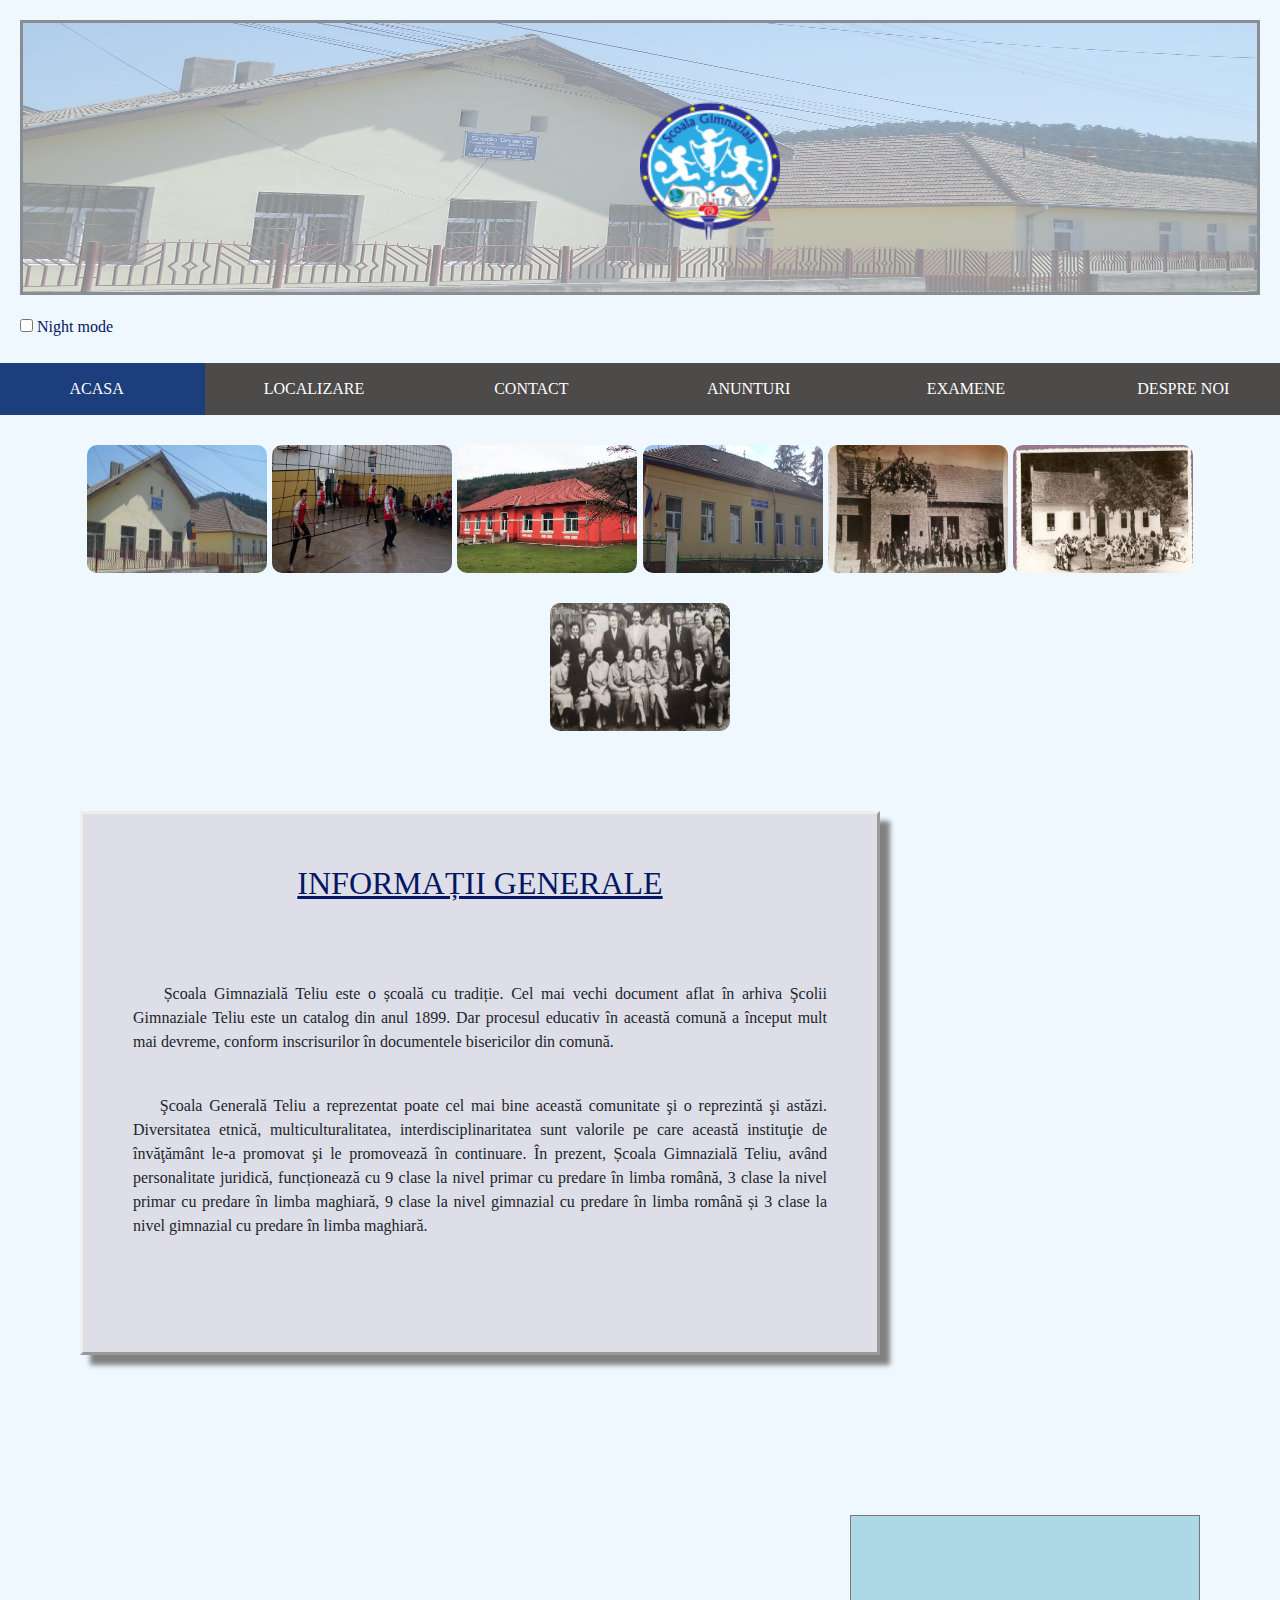
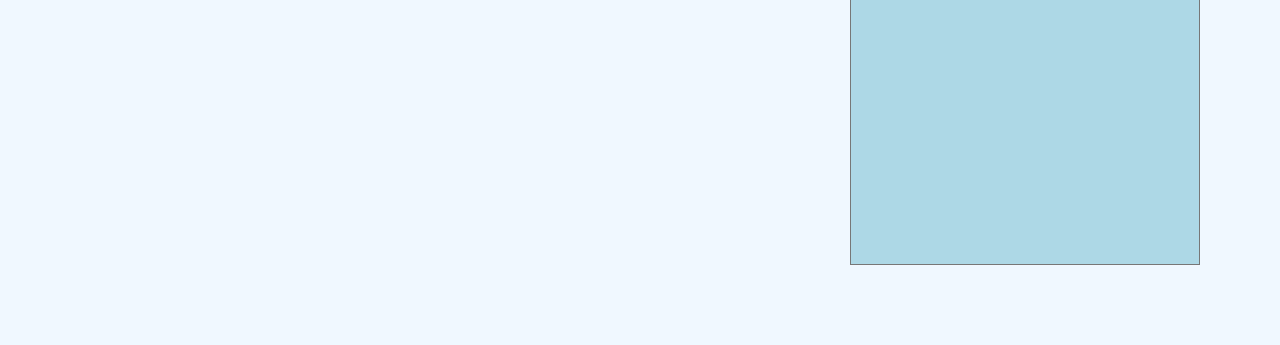
<file: index.html>
<!DOCTYPE html>

<html>

<head>
    <title>Scoala Gimnaziala Teliu - Main Page</title>
    <link rel="shortcut icon" href="images/icon.png">
    <link href="https://cdn.jsdelivr.net/npm/bootstrap@5.1.1/dist/css/bootstrap.min.css" rel="stylesheet">
    <link href="styles.css" rel="stylesheet">
    <script src="scripts.js"></script>
</head>

<body>

    <div style="position: relative; left: 20; top: 20; padding: 20px;">
        <center>
            <img class="school_background" src="images/cover.jpg" height="275" width="100%" " border="3 " alt="Scoala Teliu " style="opacity: 50%; "></center>
            <center><img class="logo " src="images/icon.png " width="140 " height="140 "></center>
        </div>

        <div>
            <font id="night" color="#041664 " face="Copperplate Gothic ">
                &nbsp &nbsp &nbsp<input id="check1" type='checkbox'> Night mode
            </font>
        </div>
        <br>

        <div class="container-fluid "></div>
            <div class = "row " style="background-color: rgb(77, 74, 74); position: sticky; top: 0; ">
                <a class="col-sm-2 " href="index.html" style="background-color: #1c3e7c; ">ACASA</a>
                <a class="col-sm-2 " href="localizare.html">LOCALIZARE</a>
                <a class="col-sm-2 " href="contact.html">CONTACT</a>
                <a class="col-sm-2 " href="anunturi.html">ANUNTURI</a>
                <a class="col-sm-2 " href="examene.html">EXAMENE</a>
                <a class="col-sm-2 " href="about.html">DESPRE NOI</a>
            </div>
        </div>

        <center>
            <img src="images/img1.jpg" height="128 " width="180 " style="border-radius: 10px; margin-top: 30px " alt="Imagine 1 " class="photo">
            <img src="images/img2.jpg" height="128 " width="180 " style="border-radius: 10px; margin-top: 30px " alt="Imagine 2 " class="photo">
            <img src="images/img3.jpg" height="128 " width="180 " style="border-radius: 10px; margin-top: 30px " alt="Imagine 3 " class="photo">
            <img src="images/img4.jpg" height="128 " width="180 " style="border-radius: 10px; margin-top: 30px " alt="Imagine 4 " class="photo">
            <img src="images/img5.jpg" height="128 " width="180 " style="border-radius: 10px; margin-top: 30px " alt="Imagine 5 " class="photo">
            <img src="images/img6.jpg" height="128 " width="180 " style="border-radius: 10px; margin-top: 30px " alt="Imagine 6 " class="photo">
            <img src="images/img7.jpg" height="128 " width="180 " style="border-radius: 10px; margin-top: 30px " alt="Imagine 7 " class="photo">
        </center>
        
        <center>
            <div class="pagina ">
                <h2><font id="nightTitle" color="#041664 " face="Copperplate Gothic "><u>INFORMAȚII GENERALE</font></u></h2>
                <br><br><br>
                <p align="justify "><font face="Calibri ">&nbsp &nbsp Școala Gimnazială Teliu este o școală cu tradiție. Cel mai vechi document aflat în arhiva Şcolii Gimnaziale Teliu este un catalog din anul 1899. Dar procesul educativ în această comună a început mult mai devreme, conform inscrisurilor în documentele bisericilor din comună.</font></p>
                <br>
                <p align="justify "><font face="Calibri ">&nbsp &nbsp Şcoala Generală Teliu a reprezentat poate cel mai bine această comunitate şi o reprezintă şi astăzi. Diversitatea etnică, multiculturalitatea, interdisciplinaritatea sunt valorile pe care această instituţie de învăţământ le-a promovat şi le promovează în continuare. În prezent, Școala Gimnazială Teliu, având personalitate juridică, funcționează cu 9 clase la nivel primar cu predare în limba română, 3 clase la nivel primar cu predare în limba maghiară, 9 clase la nivel gimnazial cu predare în limba română și 3 clase la nivel gimnazial cu predare în limba maghiară.</font>
                <br><br><br>
            </div>

            <iframe src="https://calendar.google.com/calendar/embed?height=600&wkst=1&bgcolor=%233F51B5&ctz=Europe%2FBucharest&showTitle=0&src=cm8ucm9tYW5pYW4ub2ZmaWNpYWwjaG9saWRheUBncm91cC52LmNhbGVuZGFyLmdvb2dsZS5jb20&color=%237986CB " style="border:solid
                1px #777; float:right; margin: 80px; " width="350 " height="350 " frameborder="0 " scrolling="no "></iframe>
        </center>

    </body>
</html>
</file>
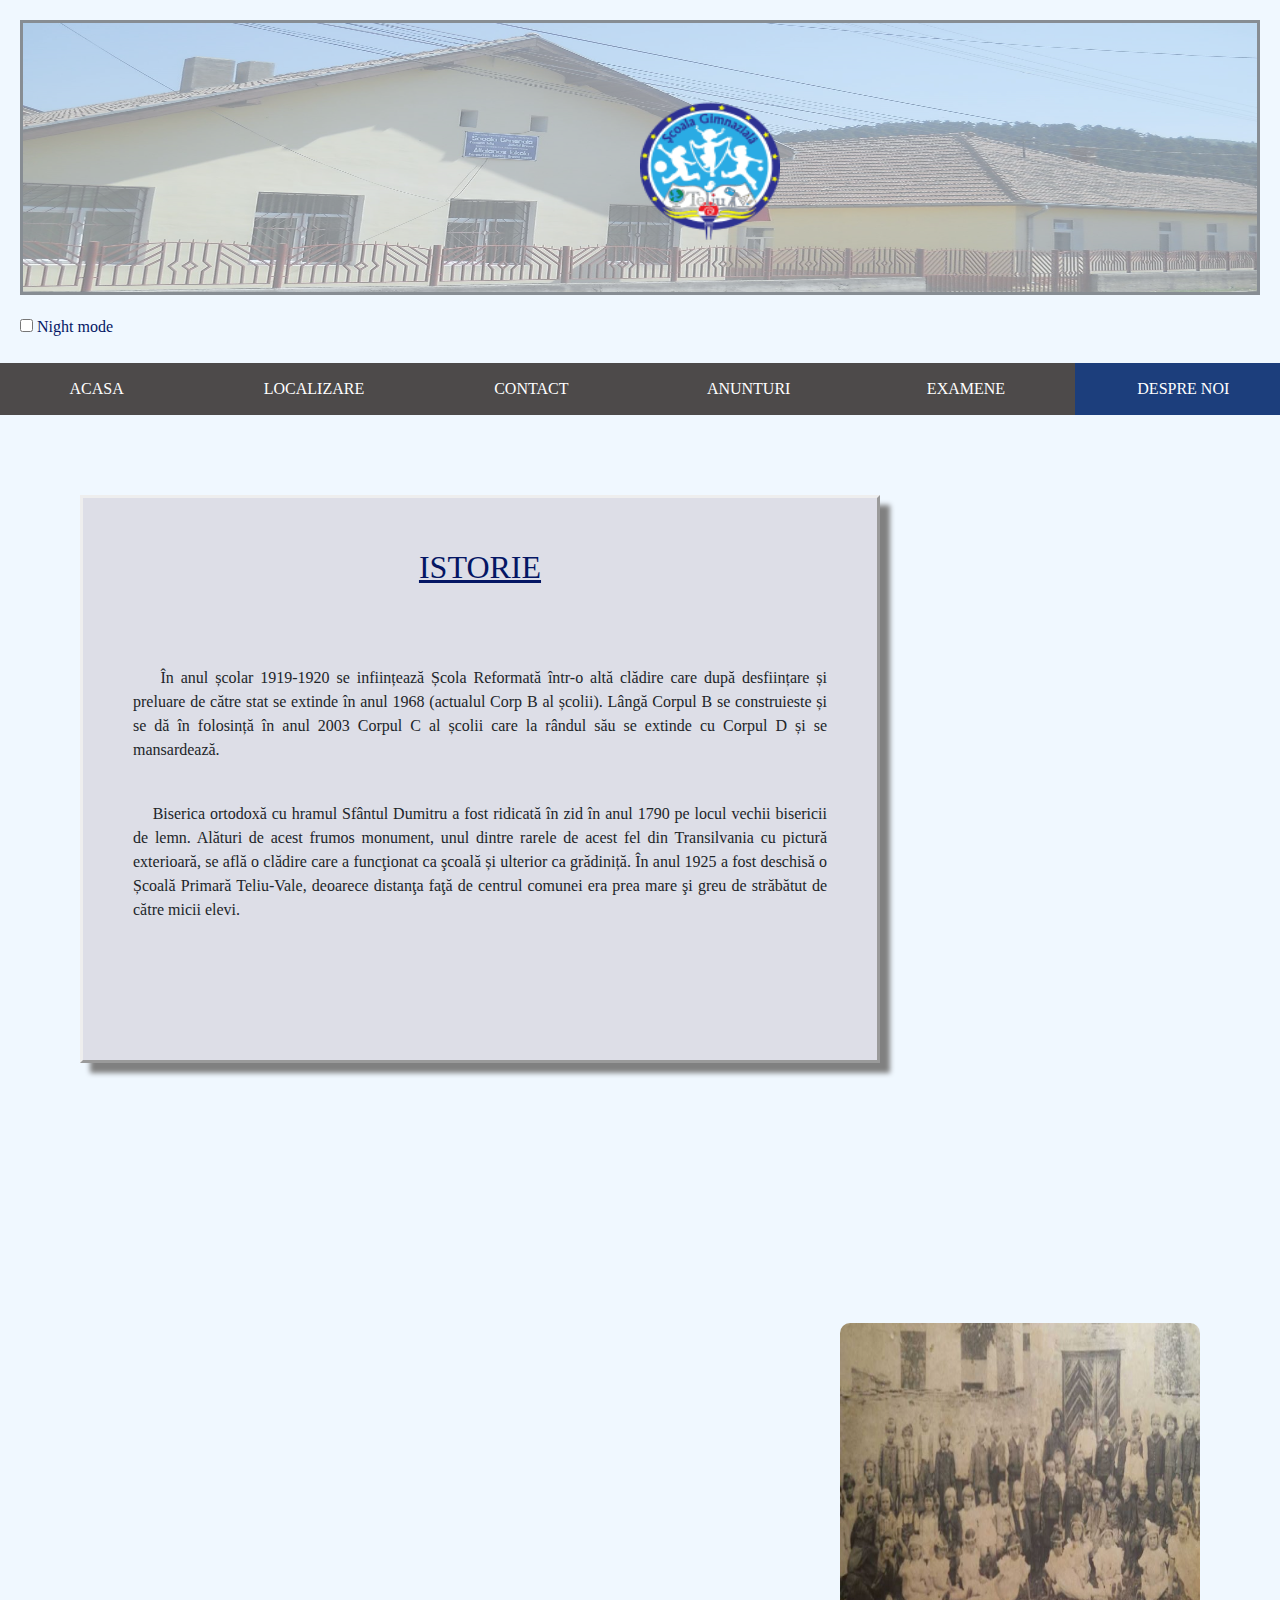
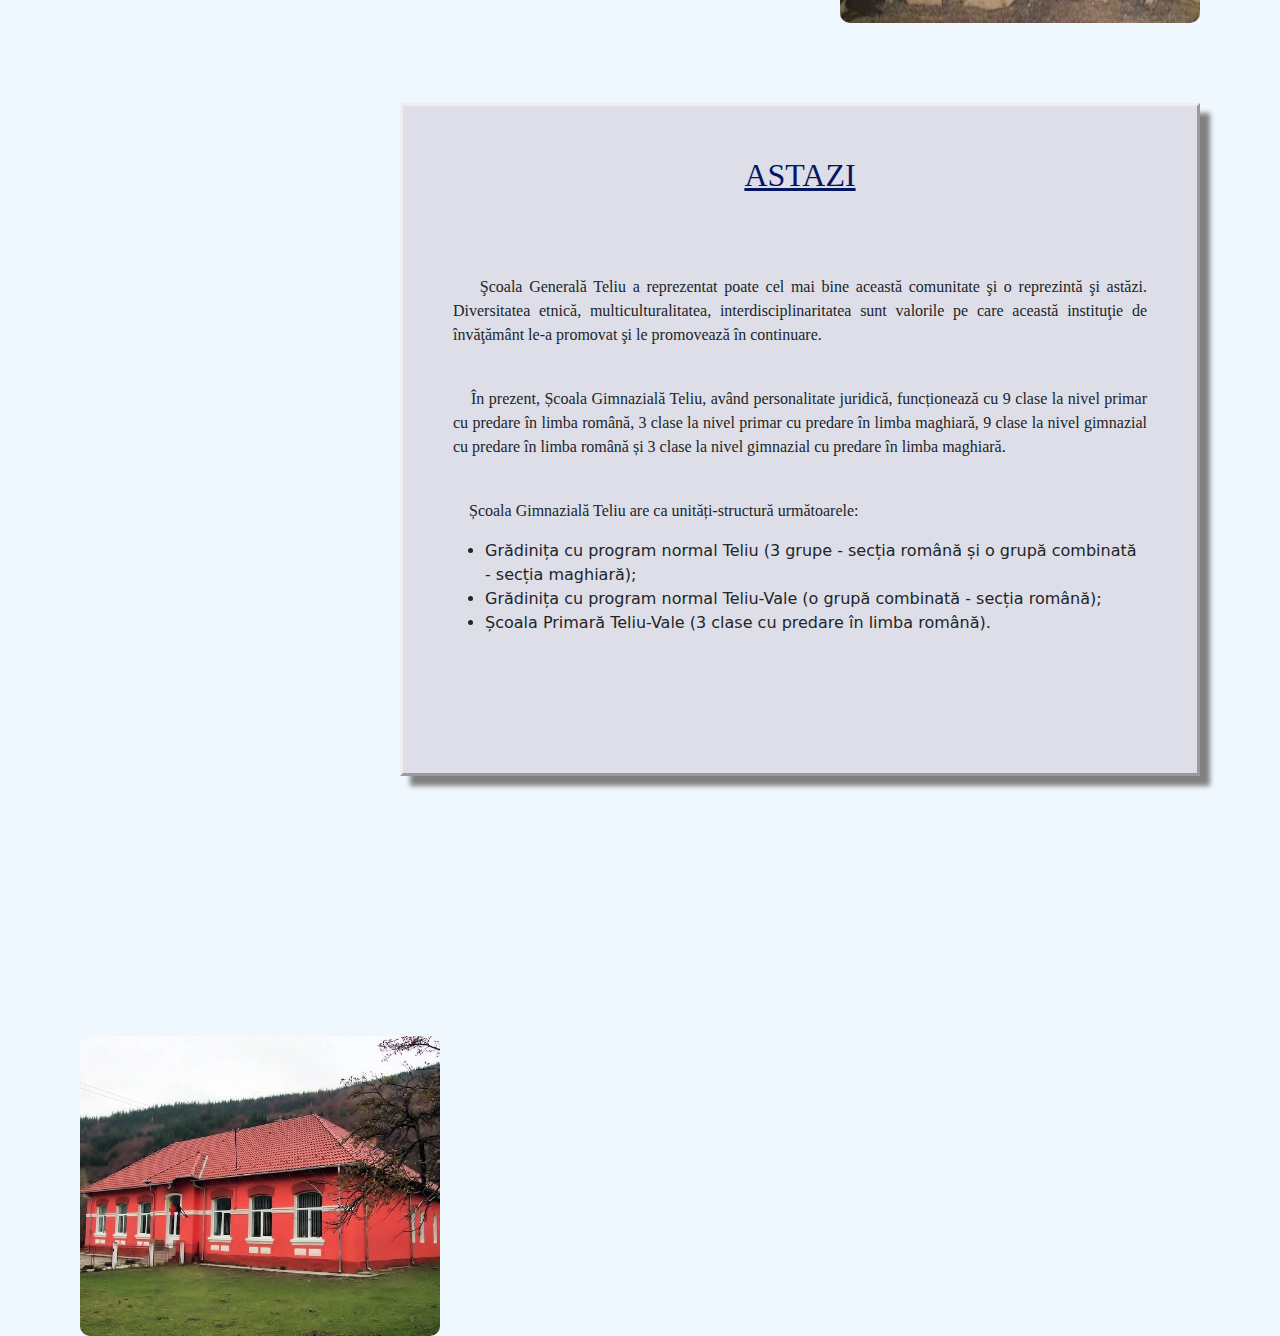
<file: about.html>
<!DOCTYPE html>

<html>

<head>
    <title>Scoala Gimnaziala Teliu - About</title>
    <link rel="shortcut icon" href="images/icon.png">
    <link href="https://cdn.jsdelivr.net/npm/bootstrap@5.1.1/dist/css/bootstrap.min.css" rel="stylesheet">
    <link href="styles.css" rel="stylesheet">
    <script src="scripts.js"></script>
</head>

<body>
    <div style="position: relative; left: 20; top: 20; padding: 20px;">
        <center>
            <img class="school_background" src="images/cover.jpg" height="275" width="100%" " border="3 " alt="Scoala Teliu " style="opacity: 50%; "></center>
            <center><img class="logo" src="images/icon.png " width="140 " height="140 "></center>
        </div>

        <div>
            <font id="night" color="#041664 " face="Copperplate Gothic ">
                &nbsp &nbsp &nbsp<input id="check1" type='checkbox'> Night mode
            </font>
        </div>
        <br>

        <div class="container-fluid "></div>
            <div class = "row " style="background-color: rgb(77, 74, 74); position: sticky; top: 0; ">
                <a class="col-sm-2 " href="index.html ">ACASA</a>
                <a class="col-sm-2 " href="localizare.html ">LOCALIZARE</a>
                <a class="col-sm-2 " href="contact.html ">CONTACT</a>
                <a class="col-sm-2 " href="anunturi.html ">ANUNTURI</a>
                <a class="col-sm-2 " href="examene.html ">EXAMENE</a>
                <a class="col-sm-2 " href="about.html " style="background-color: #1c3e7c; ">DESPRE NOI</a>
            </div>
        </div>

        <center>
            <div class="pagina ">
                <h2><font id="nightTitle" color="#041664 " face="Copperplate Gothic "><u>ISTORIE</font></u></h2>
                <br><br><br>
                <p align="justify "><font face="Calibri ">&nbsp &nbsp În anul școlar 1919-1920 se inființează Școla Reformată într-o altă clădire care după desființare și preluare de către stat se extinde în anul 1968 (actualul Corp B al școlii). Lângă Corpul B se construieste și se dă în folosință în anul 2003 Corpul C al școlii care la rândul său se extinde cu Corpul D și se mansardează.</font></p>
                <br>
                <p align="justify "><font face="Calibri ">&nbsp &nbsp Biserica ortodoxă cu hramul Sfântul Dumitru a fost ridicată în zid în anul 1790 pe locul vechii bisericii de lemn. Alături de acest frumos monument, unul dintre rarele de acest fel din Transilvania cu pictură exterioară, se află o clădire care a funcţionat ca şcoală și ulterior ca grădiniță. În anul 1925 a fost deschisă o Școală Primară Teliu-Vale, deoarece distanţa faţă de centrul comunei era prea mare şi greu de străbătut de către micii elevi.</font></p>
                <br><br><br>
            </div>

            <img src="images/img8.jpg" style="float:right; margin-right: 80px; margin-top:180px; width: 360px; height: 300px; border-radius: 10px;">
            
            <div class="pagina " style="float: right;">
                <h2><font id="nightTitle2" color="#041664 " face="Copperplate Gothic "><u>ASTAZI</font></u></h2>
                <br><br><br>
                <p align="justify "><font face="Calibri ">&nbsp &nbsp Şcoala Generală Teliu a reprezentat poate cel mai bine această comunitate şi o reprezintă şi astăzi. Diversitatea etnică, multiculturalitatea, interdisciplinaritatea sunt valorile pe care această instituţie de învăţământ le-a promovat şi le promovează în continuare.</font></p>
                <br>
                <p align="justify "><font face="Calibri ">&nbsp &nbsp În prezent, Școala Gimnazială Teliu, având personalitate juridică, funcționează cu 9 clase la nivel primar cu predare în limba română, 3 clase la nivel primar cu predare în limba maghiară, 9 clase la nivel gimnazial cu predare în limba română și 3 clase la nivel gimnazial cu predare în limba maghiară.</font></p>
                <br>
                <p align="justify "><font face="Calibri">&nbsp &nbsp Școala Gimnazială Teliu are ca unități-structură următoarele:</font></p>
                <ul>
                    <li style="text-align: left;">Grădinița cu program normal Teliu (3 grupe - secția română și o grupă combinată - secția maghiară);</li>
                    <li style="text-align: left;">Grădinița cu program normal Teliu-Vale (o grupă combinată - secția română);</li>
                    <li style="text-align: left;">Școala Primară Teliu-Vale (3 clase cu predare în limba română).</li>
                </ul>
                <br><br><br>
            </div>

            <img src="images/img3.jpg" style="float:left; margin-left: 80px; margin-top:180px; width: 360px; height: 300px; border-radius: 10px;">

        </center>
    </body>
</html>
</file>
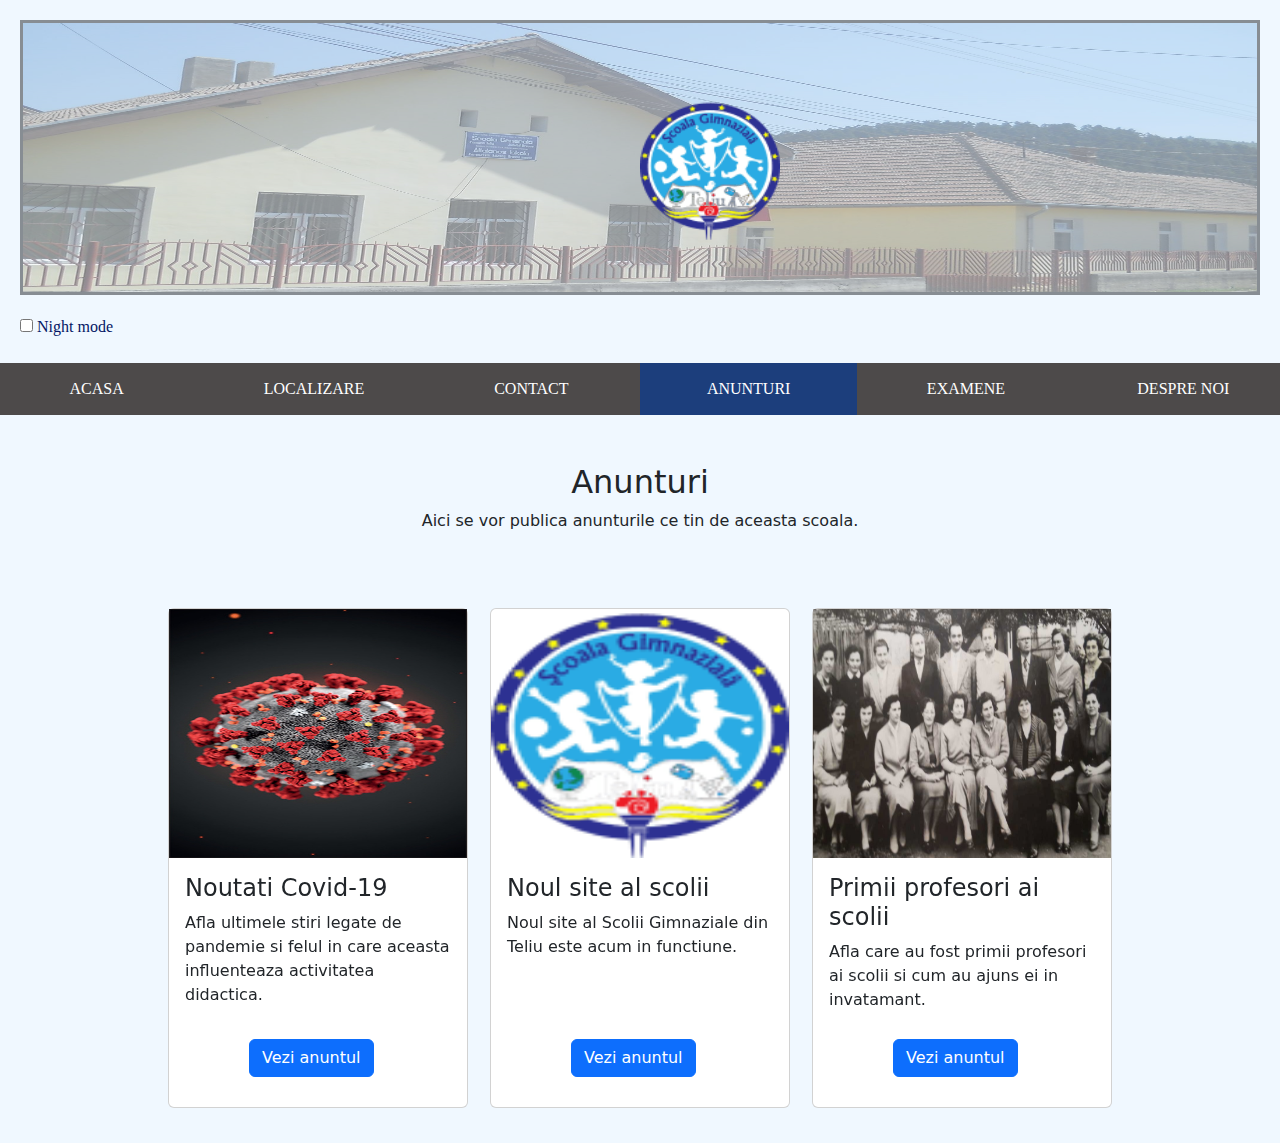
<file: anunturi.html>
<!DOCTYPE html>

<html>
    <head>
        <title>Scoala Gimnaziala Teliu - Announces</title>
		<meta charset="utf-8">
		<meta name="viewport" content="width=device-width, initial-scale=1">
		<link href="https://cdn.jsdelivr.net/npm/bootstrap@5.1.1/dist/css/bootstrap.min.css" rel="stylesheet">
		<script src="https://cdn.jsdelivr.net/npm/bootstrap@5.1.1/dist/js/bootstrap.bundle.min.js"></script>
        <link rel="shortcut icon" href="images/icon.png">
        <link href="https://cdn.jsdelivr.net/npm/bootstrap@5.1.1/dist/css/bootstrap.min.css" rel="stylesheet">
        <link href="styles.css" rel="stylesheet">
        <script src="scripts.js"></script>
    </head>

    <body>
        <div style="position: relative; left: 20; top: 20; padding: 20px;">
            <center><img class="school_background" src="images/cover.jpg" height="275" width="100%"" border="3" alt="Scoala Teliu" style="opacity: 50%;"></center>
            <center><img class="logo" src="images/icon.png" width="140" height="140"></center>
        </div>

        <div>
            <font id="night" color="#041664" face="Copperplate Gothic">
                &nbsp &nbsp &nbsp<input id="check1" type='checkbox'> Night mode
            </font>
        </div>
        <br>

        <div class="container-fluid"></div>
            <div class = "row" style="background-color: rgb(77, 74, 74); position: sticky; top: 0;">
                <a class="col-sm-2" href="index.html">ACASA</a></li>
                <a class="col-sm-2" href="localizare.html">LOCALIZARE</a></li>
                <a class="col-sm-2" href="contact.html">CONTACT</a></li>
                <a class="col-sm-2" href="anunturi.html" style="background-color: #1c3e7c;">ANUNTURI</a></li>
                <a class="col-sm-2" href="examene.html">EXAMENE</a></li>
                <a class="col-sm-2" href="about.html">DESPRE NOI</a></li>
            </div>
        </div>
        <br><br>

        <center>
            <div class="container-fluid">
                
                <font id="nightTitle">
                    <h2>Anunturi</h2>
                    <p>Aici se vor publica anunturile ce tin de aceasta scoala.</p> 
                    <br><br>
                </font>

                <table>
                    <tr>
                        <td>
                            <div class="card" style="width:300px; height: 500px; margin: 10px;">
                                <img src="images/covid.jpg" alt="Image" style="width:100%; height: 50%;">
                                <div class="card-body">
                                    <h4 class="card-title">Noutati Covid-19</h4>
                                    <p class="card-text">Afla ultimele stiri legate de pandemie si felul in care aceasta influenteaza activitatea didactica.</p>
                                    <a href="https://www.digi24.ro/stiri/actualitate/elevii-cer-ca-scolile-sa-decida-singure-daca-se-inchid-sau-nu-la-incidenta-de-peste-6-la-mie-nu-le-transformati-in-paturi-ati-1695523" 
                                    class="btn btn-primary" style="position: absolute; left:80px; bottom:30px;">Vezi anuntul</a>
                                </div>
                            </div>
                        </td>

                        <td>
                            <div class="card" style="width:300px; height: 500px; margin: 10px;">
                                <img src="images/icon.png" alt="Image" style="width:100%; height: 50%;">
                                <div class="card-body">
                                    <h4 class="card-title">Noul site al scolii</h4>
                                    <p class="card-text">Noul site al Scolii Gimnaziale din Teliu este acum in functiune.</p>
                                    <a href="index.html" 
                                    class="btn btn-primary" style="position: absolute; left:80px; bottom:30px; ">Vezi anuntul</a>
                                </div>
                            </div>
                        </td>

                        <td>
                            <div class="card" style="width:300px; height: 500px; margin: 10px;">
                                <img src="images/img7.jpg" alt="Image" style="width:100%; height: 50%;">
                                <div class="card-body">
                                    <h4 class="card-title">Primii profesori ai scolii</h4>
                                    <p class="card-text">Afla care au fost primii profesori ai scolii si cum au ajuns ei in invatamant.</p>
                                    <a href="https://ro.wikipedia.org/wiki/Profesor" 
                                    class="btn btn-primary" style="position: absolute; left:80px; bottom:30px;">Vezi anuntul</a>
                                </div>
                            </div>
                        </td>

                    </tr>
                </table>
            </div>
        </center>
		<br>

    </body>
</html>
</file>
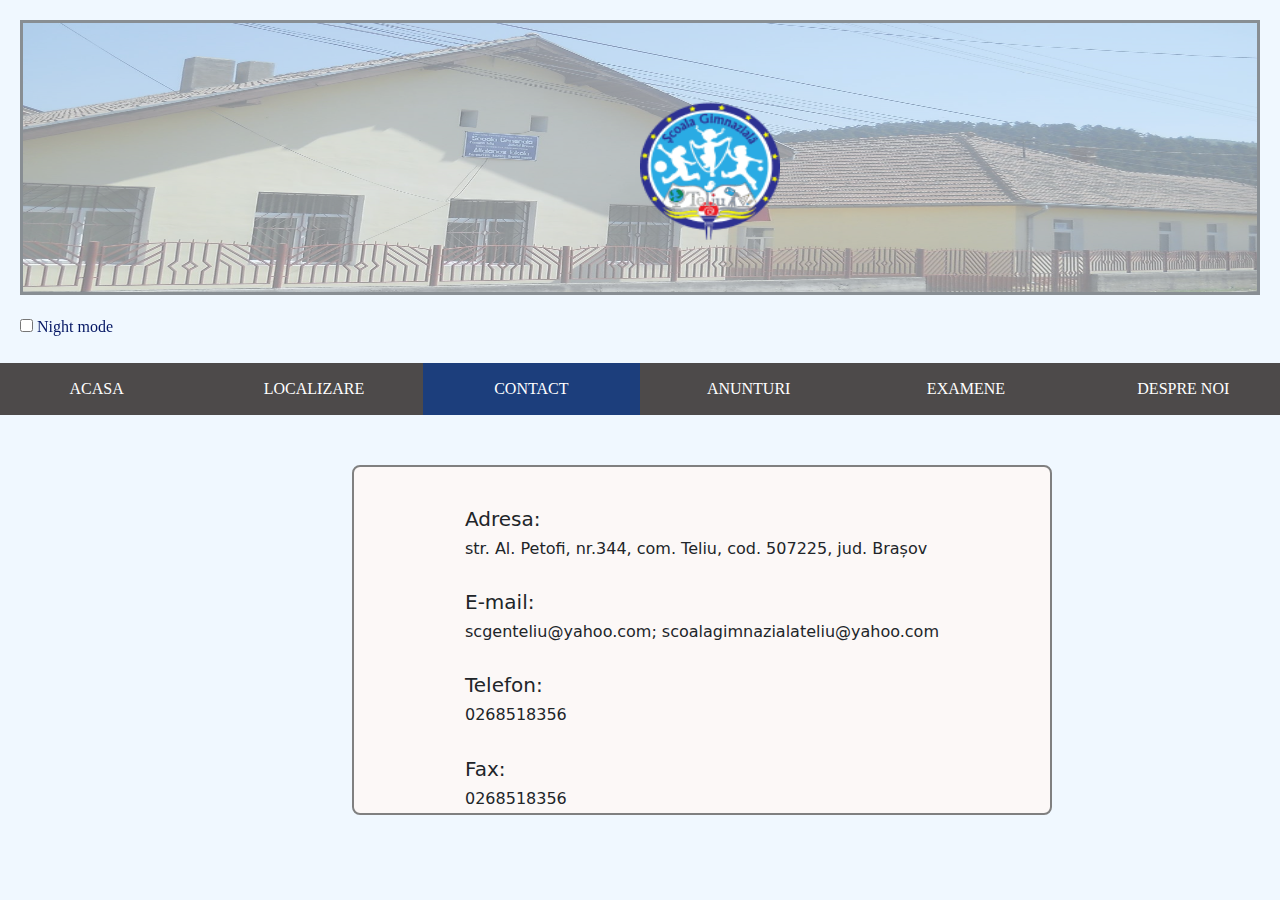
<file: contact.html>
<!DOCTYPE html>

<html>

<head>
    <title>Scoala Gimnaziala Teliu - Contact</title>
    <link rel="shortcut icon" href="images/icon.png">
    <link href="https://cdn.jsdelivr.net/npm/bootstrap@5.1.1/dist/css/bootstrap.min.css" rel="stylesheet">
    <link href="styles.css" rel="stylesheet">
    <link href="postcardStyles.css" rel="stylesheet">
    <script src="scripts.js"></script>
</head>

<body ng-app="ngAnimate">
    <div style="position: relative; left: 20; top: 20; padding: 20px;">
        <center><img class="school_background" src="images/cover.jpg" height="275" width="100%"" border=" 3"
                alt="Scoala Teliu" style="opacity: 50%;"></center>
        <center><img class="logo" src="images/icon.png" width="140" height="140"></center>
    </div>

    <div>
        <font id="night" color="#041664" face="Copperplate Gothic">
            &nbsp &nbsp &nbsp<input id="check1" type='checkbox'> Night mode
        </font>
    </div>
    <br><br>

    <div class="container-fluid"></div>
    <div class="row" style="background-color: rgb(77, 74, 74); position: sticky; top: 0;">
        <a class="col-sm-2" href="index.html">ACASA</a>
        <a class="col-sm-2" href="localizare.html">LOCALIZARE</a>
        <a class="col-sm-2" href="contact.html" style="background-color: #1c3e7c;">CONTACT</a>
        <a class="col-sm-2" href="anunturi.html">ANUNTURI</a>
        <a class="col-sm-2" href="examene.html">EXAMENE</a>
        <a class="col-sm-2" href="about.html">DESPRE NOI</a>
    </div>
    </div>

    <center>
        <ul style="margin-top: 50px;">
            <li>
                <div class="front" id="postcard">
                    <table>
                        <tr>
                            <td style="text-align: left;">
                                <h5><br>Adresa: </h5>
                                <h6>str. Al. Petofi, nr.344, com. Teliu, cod. 507225, jud. Brașov</h6>
                                <h5><br>E-mail: </h5>
                                <h6>scgenteliu@yahoo.com; scoalagimnazialateliu@yahoo.com</h6>
                                <h5><br>Telefon: </h5>
                                <h6>0268518356</h6>
                                <h5><br>Fax: </h5>
                                <h6>0268518356</h6>
                            </td>
                        </tr>
                    </table>
                </div>

                <div class="back" id="postcard">
                    <table>
                        <tr>
                            <td width="300px">
                                <center>
                                    <a class="facebook"
                                        href="https://www.facebook.com/people/%C8%98coala-Gimnazial%C4%83-Teliu/100006560329288/">
                                        <img src="images/facebook.png" width="100" height="100"
                                            style="margin-top: 125px;">
                                    </a>
                                </center>
                            </td>
                        </tr>
                    </table>
                </div>
            </li>
        </ul>
    </center>

</body>

</html>
</file>
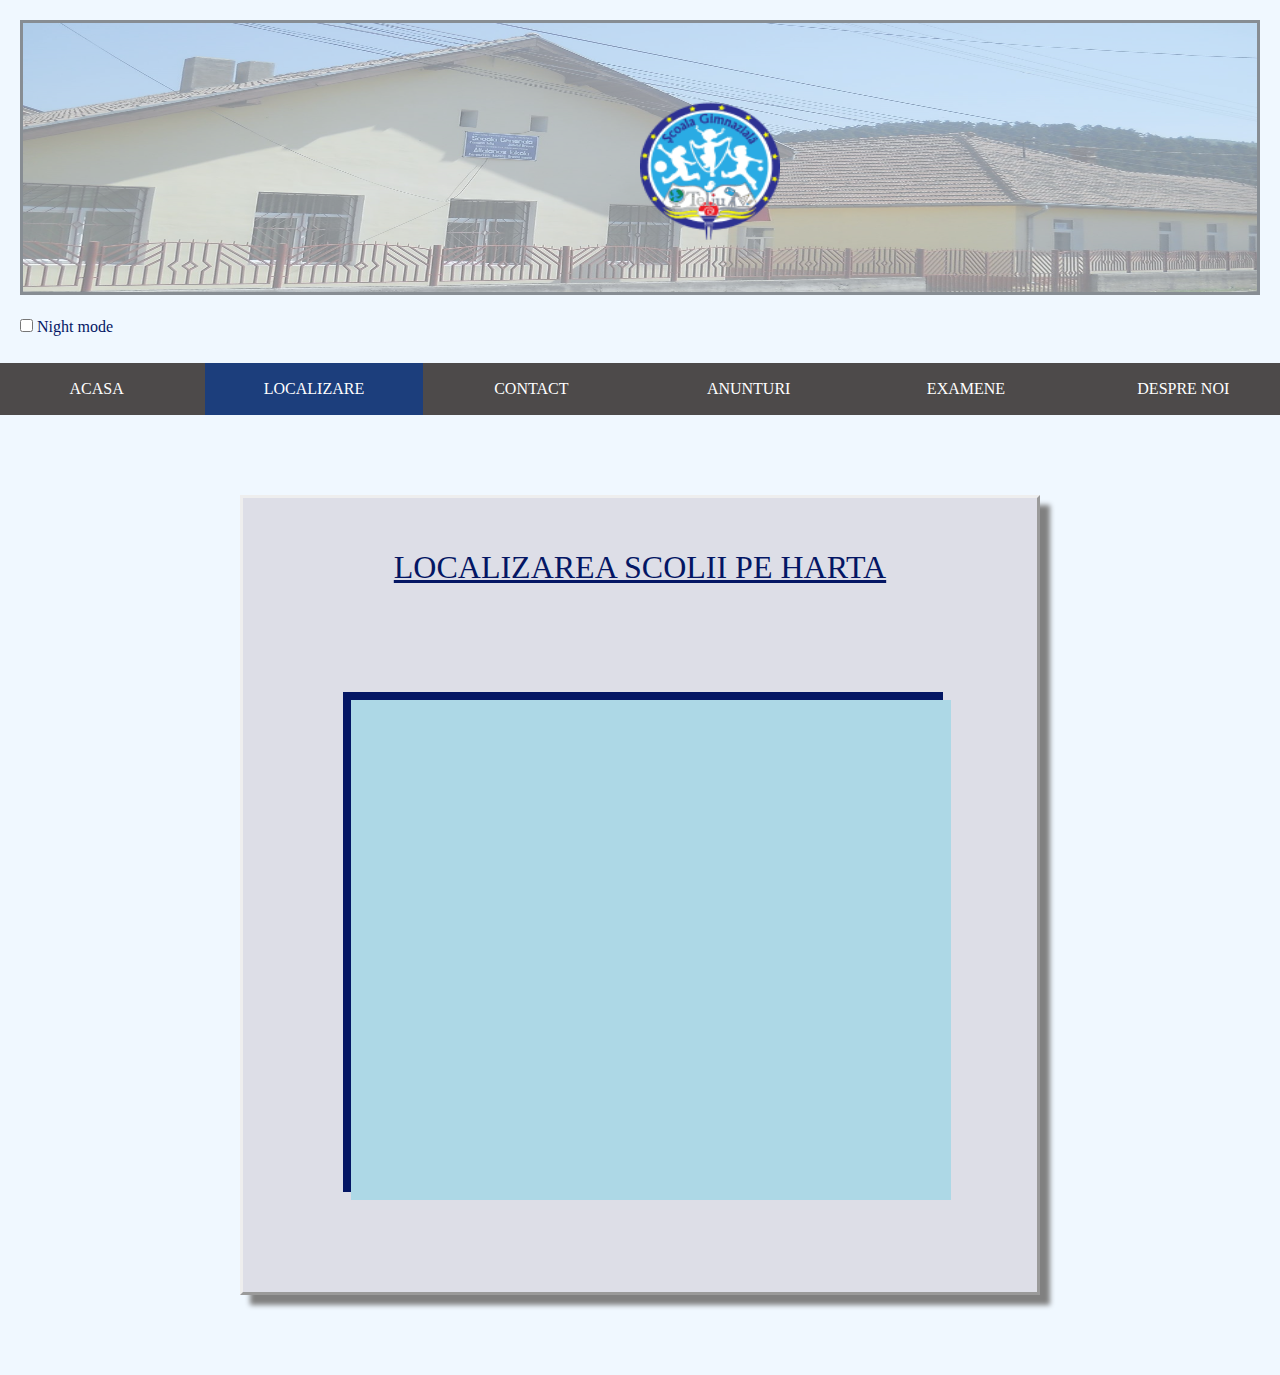
<file: localizare.html>
<!DOCTYPE html>

<html>
    <head>
        <title>Scoala Gimnaziala Teliu - Map</title>
        <link rel="shortcut icon" href="images/icon.png">
        <link href="https://cdn.jsdelivr.net/npm/bootstrap@5.1.1/dist/css/bootstrap.min.css" rel="stylesheet">
        <script src="https://cdn.jsdelivr.net/npm/bootstrap@5.1.1/dist/js/bootstrap.bundle.min.js"></script>
        <link href="styles.css" rel="stylesheet">
        <script src="scripts.js"></script>
    </head>

    <body>
        <div style="position: relative; left: 20; top: 20; padding: 20px;">
            <center><img class="school_background" src="images/cover.jpg" height="275" width="100%"" border="3" alt="Scoala Teliu" style="opacity: 50%;"></center>
            <center><img class="logo" src="images/icon.png" width="140" height="140"></center>
        </div>

        <div>
            <font id="night" color="#041664" face="Copperplate Gothic">
                &nbsp &nbsp &nbsp<input id="check1" type='checkbox'> Night mode
            </font>
        </div>
        <br>

        <div class="container-fluid"></div>
            <div class = "row" style="background-color: rgb(77, 74, 74); position: sticky; top: 0;">
                <a class="col-sm-2" href="index.html">ACASA</a>
                <a class="col-sm-2" href="localizare.html" style="background-color: #1c3e7c;">LOCALIZARE</a>
                <a class="col-sm-2" href="contact.html">CONTACT</a>
                <a class="col-sm-2" href="anunturi.html">ANUNTURI</a>
                <a class="col-sm-2" href="examene.html">EXAMENE</a>
                <a class="col-sm-2" href="about.html">DESPRE NOI</a>
            </div>
        </div>

        <center>
            <div class="pagina" style="float:none;">
                <h2><font id="nightTitle" color="#041664" face="Copperplate Gothic"><u>LOCALIZAREA SCOLII PE HARTA</font></u></h2>
                <br><br>
                <center>
                    <div class="mapouter">
                        <div class="gmap_canvas">
                            <iframe style="width: 600px; height: 500px;" id="gmap_canvas" src="https://maps.google.com/maps?q=Strada%20Pet%C5%91fi%20S%C3%A1ndor%20344,%20Teliu%20507225&t=k&z=17&ie=UTF8&iwloc=&output=embed" frameborder="0" scrolling="no" marginheight="0" marginwidth="0">
                            </iframe>
                            <a href="https://123movies-to.org"></a>
                            <br>
                            <a href="https://www.embedgooglemap.net">embedgooglemap.net</a>
                        </div>
                    </div>
                </center>
            </div>
         </center>
    </body>
</html>
</file>
<file: styles.css>
.school_background {
    position: relative;
    top: 0;
    left: 0;
}

.logo {
    position: absolute;
    top: 100px;
    width: 210;
    height: 158;
    transition: width 1s, height 1s;
}

body {
    background-color: aliceblue;
}

a {
    display: block;
    color: white;
    text-align: center;
    padding: 14px 16px;
    text-decoration: none;
    font-family: Copperplate Gothic;
    font-size: 12
}

a:hover {
    background-color: #041664;
    color: white;
}

a.active {
    background-color: #171581;
}

a.facebook {
    background-color: transparent;
}

div.pagina {
    background-color: #dddee7;
    width: 800px;
    border-style: outset;
    padding: 50px;
    margin: 80px;
    box-shadow: 10px 10px 5px grey;
    float: left;
}

.gmap_canvas {
    overflow: hidden;
    background: none!important;
    height: 500px;
    width: 600px;
}

.mapouter {
    border: 8px;
    border-color: #041664;
    border-style: solid;
    margin: 50px;
    position: relative;
    text-align: right;
    height: 500px;
    width: 600px;
}

.photo {
    width: 180;
    height: 128;
    transition: width 1s, heigth 1s;
}

.photo:hover {
    width: 210;
    height: 158;
}

iframe {
    transition: all linear 0.5s;
    background-color: lightblue;
    height: 350px;
    width: 350px;
    position: relative;
    top: 0;
    left: 0;
}

.ng-hide {
    height: 0;
    width: 0;
    background-color: transparent;
    top: -200px;
    left: 200px;
}
</file>
<file: postcardStyles.css>
ul {
    width: 50%;
}

li {
    width: 600px;
    height: 300px;
    margin-right: 10px;
    margin-bottom: 10px;
    list-style: none;
}

div {
    position: absolute;
    -webkit-transition: all 0.5s ease;
    -moz-transition: all 0.5s ease;
    transition: all 0.5s ease;
    -webkit-backface-visibility: hidden;
    -moz-backface-visibility: hidden;
    backface-visibility: hidden;
}

hr {
    border-top: 2px solid black;
}

.front {
    z-index: 3;
}

.back {
    -webkit-transform: rotateY(180deg);
    -moz-transform: rotateY(180deg);
    transform: rotateY(180deg);
}

li:hover>.front {
    z-index: 0;
    -webkit-transform: rotateY(180deg);
    -moz-transform: rotateY(180deg);
    transform: rotateY(180deg);
}

li:hover>.back {
    -webkit-transform: rotateY(0deg);
    -moz-transform: rotateY(0deg);
    transform: rotateY(0deg);
}

.ng-hide {
    height: 0;
    width: 0;
    background-color: transparent;
    top: -200px;
    left: 200px;
}

#postcard {
    border: 2px solid gray;
    border-radius: 8px;
    padding: 15px;
    height: 350px;
    width: 700px;
    background-color: #fcf8f7;
}

#vertical {
    border: none;
    border-left: 3px solid hsla(200, 10%, 50%, 100);
    height: 300px;
    width: 1px;
}

#timbru {
    width: 40px;
    height: 55px;
    border: 1px solid black;
    margin-left: 230px;
}
</file>
